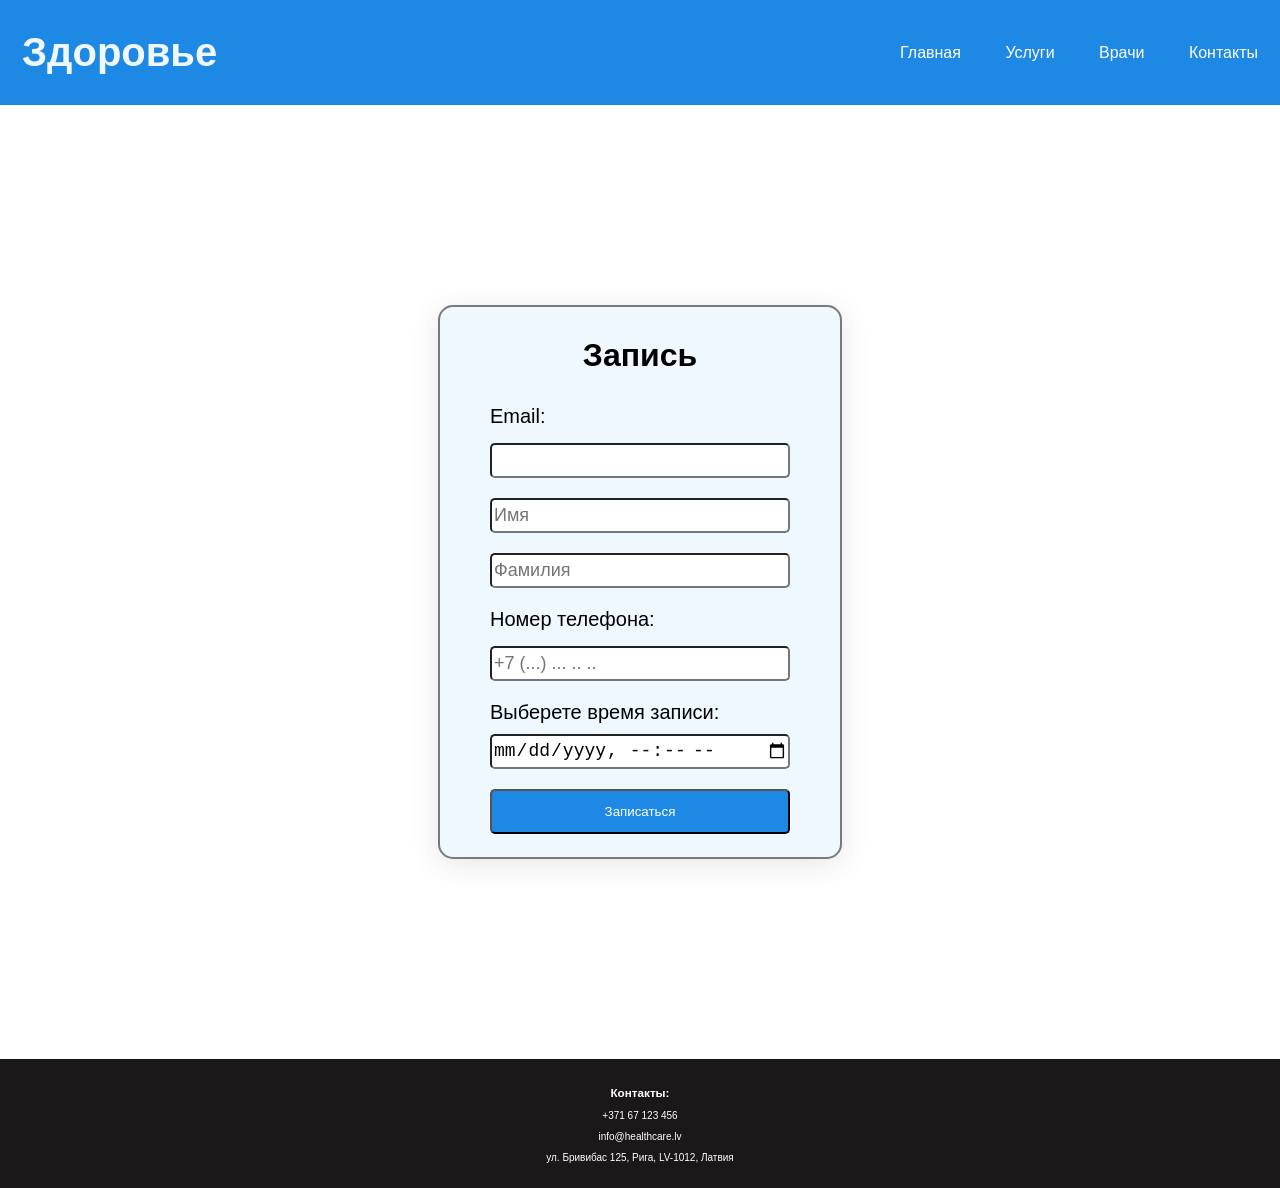
<file: register.html>
<!doctype html>
<html>
  <head>
    <meta charset="UTF-8" />
    <link rel="stylesheet" href="styles/reg.css" />
    <title>Запись</title>
  </head>
  <body>
    <header id="header">
      <p class="logo">Здоровье</p>
      <nav class="nav">
        <a href="index.html">Главная</a>
        <a href="index.html#service">Услуги</a>
        <a href="index.html#doctor">Врачи</a>
        <a href="index.html#footer">Контакты</a>
      </nav>
    </header>
    <main>
      <div class="card">
        <form action="#" method="post">
            <h1>Запись</h1>         
          <p class="inf">Email:</p>
          <input class="input" type="email" required />
          <input class="input" type="text" required placeholder="Имя" />
          <input class="input" type="text" required placeholder="Фамилия" />
          <p class="inf">Номер телефона:</p>
          <input class="input"
            type="tel"
            pattern="\+7[0-9]{10}"
            placeholder="+7 (...) ... .. .."
            required
          />
          <p class="zag">Выберете время записи:</р>
          <input class="input" required type="datetime-local" />
          <input id="input" type="submit" value="Записаться" />
        </form>
      </div> 
    </main>
    <footer id="footer">
      <div class="contacts">
        <h3>Контакты:</h3>
        <p class="inf">+371 67 123 456</p>
        <p class="inf">info@healthcare.lv</p>
        <p class="inf">ул. Бривибас 125, Рига, LV-1012, Латвия</p>
      </div>
    </footer>
  </body>
</html>
</file>
<file: styles/reg.css>
body{
    margin: 0;
    font-family: Arial, Helvetica, sans-serif
}
footer{
    padding: 15px;
    background-color:rgb(26, 24, 24);
    color:rgb(255, 255, 255);
    text-align:center;
    font-size:10px;
}
.logo{
    color:aliceblue;
    font-size: 40px;
    margin: 20px;
    font-weight: bold;
}
header{
    display: flex;
    align-items: center;
    justify-content: space-between;
    background-color:#1E88E5;
    gap: 0px;
    padding:10px 2px;
}
nav > a{
    margin:20px;
    color:rgb(255, 255, 255);
    text-decoration:none;
}
nav > a:hover{
    color: rgb(0, 0, 0);
}
.card {
    display: flex;
    justify-content: center;
    align-items: center;
    border-radius: 15px;
    border: solid 2px rgba(42, 42, 42, 0.606);
    background-color: aliceblue;
    margin: 200px auto;
    height: 550px;
    width: 400px;
    box-shadow: 0px 6px 30px rgb(0,0,0,0.1);
}
form .zag{
    font-size: 20px;
}
form {
    width: 300px;
    display: flex;
    flex-direction: column;
    align-items: center; 
}

form p {
    width: 100%;
    text-align: left;
    margin: 10px 0 5px;
    font-size: 20px;
}

input {
    width: 100%;
    height: 35px;
    margin: 10px 0;
    border-radius: 5px;
    box-sizing: border-box;
    transition: 0.2s;
}
.input{
    font-size: 18px;
}
input:hover{
    transform: scale(1.03);
}
input[type="submit"]{
    background-color:#1E88E5;
    color:white;
    height: 45px;
    transition: 0.2s;
}
input[type="submit"]:hover{
    background-color:aquamarine;
    transform: scale(1.03);

}
</file>
